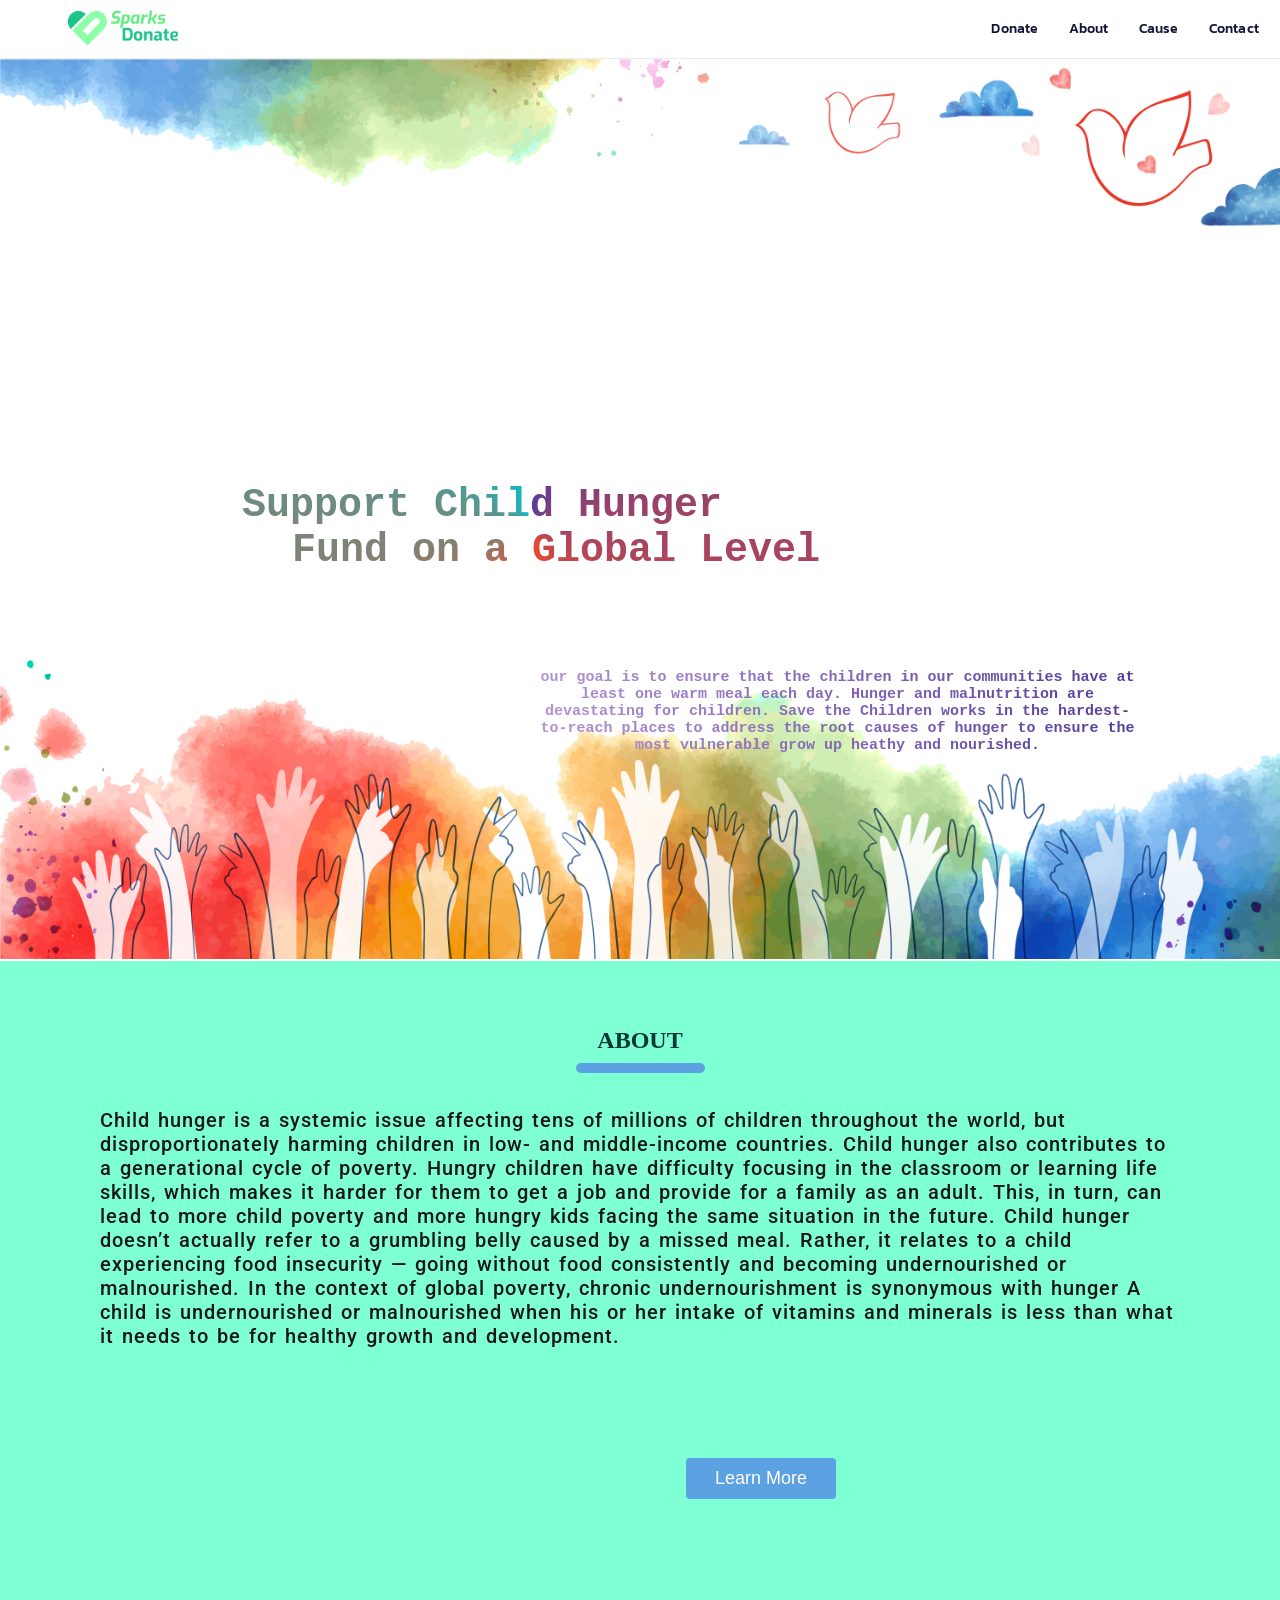
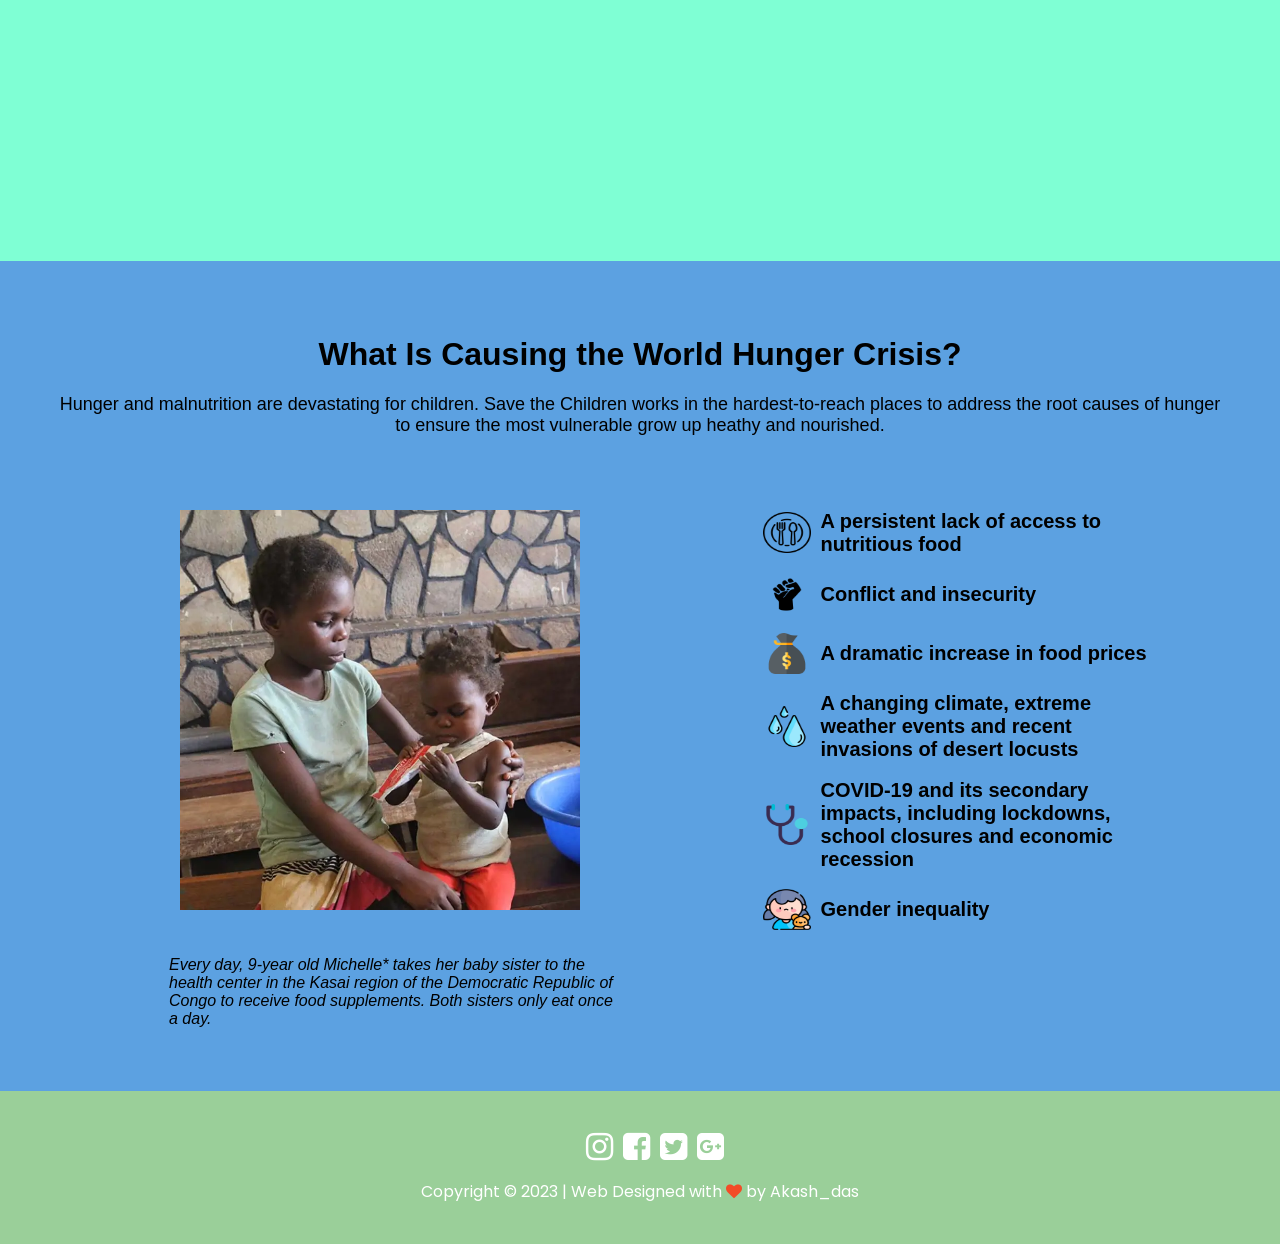
<file: index.html>
{% load static %}

<!DOCTYPE html>
<html>

<head>
    <title>The Sparks Foundation Donation</title>

    <!-- Main stylesheet link for the index page -->
    <link rel="stylesheet" href="assets/css/index.css">

    <!-- Fontawesome icon links -->
    <link rel="stylesheet" href="assets/font-awesome/css/font-awesome.min.css">

    <!-- Google fonts links -->
    <link rel="preconnect" href="https://fonts.googleapis.com">
    <link rel="preconnect" href="https://fonts.gstatic.com" crossorigin>
    <link href="https://fonts.googleapis.com/css2?family=Poppins:wght@500&display=swap" rel="stylesheet">
    <link href="https://fonts.googleapis.com/css2?family=Kanit:wght@500&display=swap" rel="stylesheet">
    <link href="https://fonts.googleapis.com/css2?family=Roboto&display=swap" rel="stylesheet">
</head>

<body>
    <!-- Nabar section starts here -->
    <div class="fixed-header">
        <div class="container">
            <a href="#">
                <img class="logo" src="assets/images/logo.png" alt="logo">
            </a>
            <nav class="nav-bars">
                <ul class="nav-bar-items">
                    <li>
                        <a href="#donate"><span>Donate</span></a>
                    </li>
                    <li>
                        <a href="#about"><span>About</span></a>
                    </li>
                    <li>
                        <a href="#cause"><span>Cause</span></a>
                    </li>
                    <li>
                        <a href="#contact"><span>Contact</span></a>
                    </li>
                </ul>
            </nav>
        </div>
    </div>

    <!-- main head of the webite, provides basic info -->
    <header style="background-image: url('assets/images/donation.jpg')">
        <div class="" id="donate">
            <div class="row">
                <div class="col-lg-10 mx-auto">
                    <h1 class="text-uppercase">
                        <strong>Support Child Hunger</strong><br>
                        <strong style="padding-left: 50px;">Fund on a Global Level</strong>
                    </h1>
                </div>
            </div>
            <div class="span-p">
                <p class="">
                    <span>our goal is to ensure that the children in our communities have at least one warm meal each
                        day. Hunger and malnutrition are devastating for children. Save the Children works in the
                        hardest-to-reach places to address the root causes of hunger to ensure the most vulnerable grow
                        up heathy and nourished.</span>
                </p>

                <!-- Manage Razorpay Payment Processing-->
                <form>
                    <script src="https://checkout.razorpay.com/v1/payment-button.js"
                        data-payment_button_id="pl_MaUdxf0BBPGOtk" async> </script>
                </form>
            </div>
        </div>
    </header>

    <!-- Website is devided into four sections, each section defines unique features -->
    <!-- Donate section -->
    <section id="about" class="bg-primary">
        <div class="container-about">
            <div class="about-para">
                <h2 class="section-heading" style="color: #053737">ABOUT</h2>
                <hr class="light my-4" />

                <!-- About section main article -->
                <article>
                    <p class="text-faded mb-4 about-text">
                        Child hunger is a systemic issue affecting tens of millions of children throughout the world,
                        but disproportionately harming children in low- and middle-income countries.

                        Child hunger also contributes to a generational cycle of poverty. Hungry children have
                        difficulty focusing in the classroom or learning life skills, which makes it harder for them to
                        get a job and provide for a family as an adult. This, in turn, can lead to more child poverty
                        and more hungry kids facing the same situation in the future.

                        Child hunger doesn’t actually refer to a grumbling belly caused by a missed meal. Rather, it
                        relates to a child experiencing food insecurity — going without food consistently and becoming
                        undernourished or malnourished. In the context of global poverty, chronic undernourishment is
                        synonymous with hunger

                        A child is undernourished or malnourished when his or her intake of vitamins and minerals is
                        less than what it needs to be for healthy growth and development.
                    </p>
                </article>
                <br><br>

                <!-- Know more about child hunger:  Button link -->
                <a href="https://www.unicef.org/press-releases/global-hunger-crisis-pushing-one-child-severe-malnutrition-every-minute-15-crisis"
                    target="_blank">
                    <button><span>Learn More</span></button>
                </a>

            </div>
        </div>

    </section>

    <!-- Cause Section -->
    <section id="cause" class="cause-section">
        <div class="section__container">
            <div class="textarea parbase">
                <h2 class="heading--small text--no-case text--center"><a id="cause"></a>What Is Causing the World Hunger
                    Crisis?
                </h2>

                <div class="text--center">Hunger and malnutrition are devastating for children. Save the Children works
                    in the hardest-to-reach places to address the root causes of hunger to ensure the most vulnerable
                    grow up heathy and nourished.
                </div>
            </div>

            <div class="columncontrol parbase">

                <div class="column__row--2">
                    <div class="column" data-s-region-id="Grid|Main|Region 3 of 6|Grid 1 of 2|">
                        <div>
                            <div class="responsiveimage parbase section">
                                <div>
                                    <picture>
                                        <img class="child"
                                            alt="A 9-year old girl sits with her baby sister who eats a food supplement on the floor of a home in DRC."
                                            src="assets/images/child.webp" width="400" height="400" loading="lazy" />
                                    </picture>
                                </div>
                            </div>

                            <!-- Explain the image -->
                            <div class="textarea parbase section">

                                <p><em class="img-description">Every day, 9-year old Michelle* takes her baby sister to
                                        the health center in the
                                        Kasai region of the Democratic Republic of Congo to receive food supplements.
                                        Both sisters only eat once a day.
                                    </em>
                                </p>
                            </div>
                        </div>
                    </div>

                    <!-- Main causes of child hunger section manages -->
                    <div class="column" data-s-region-id="Grid|Main|Region 3 of 6|Grid 2 of 2|">
                        <div>
                            <div class="infographiclist parbase section">

                                <ul class="summary__list--vertical">
                                    <li class="summary">
                                        <span class="summary__circle"><img src="assets/images/dish.png"
                                                class="summary__icon icon" loading="lazy" /></span>
                                        <span class="summary__text">A persistent lack of access to nutritious
                                            food</span>
                                    </li>

                                    <li class="summary">
                                        <span class="summary__circle"><img src="assets/images/protest.png"
                                                class="summary__icon icon" loading="lazy" /></span>
                                        <span class="summary__text">Conflict and insecurity</span>
                                    </li>

                                    <li class="summary">
                                        <span class="summary__circle"><img src="assets/images/money-bag.png"
                                                class="summary__icon icon" loading="lazy" /></span>
                                        <span class="summary__text">A dramatic increase in food prices</span>
                                    </li>

                                    <li class="summary">
                                        <span class="summary__circle"><img src="assets/images/water.png"
                                                class="summary__icon icon" loading="lazy" /></span>
                                        <span class="summary__text">A changing climate, extreme weather events and
                                            recent invasions of desert locusts</span>
                                    </li>

                                    <li class="summary">
                                        <span class="summary__circle"><img src="assets/images/stethoscope.png"
                                                class="summary__icon icon" loading="lazy" /></span>
                                        <span class="summary__text">COVID-19 and its secondary impacts, including
                                            lockdowns, school closures and economic recession</span>
                                    </li>

                                    <li class="summary">
                                        <span class="summary__circle"><img src="assets/images/refugee.png"
                                                class="summary__icon icon" loading="lazy" /></span>
                                        <span class="summary__text">Gender inequality</span>
                                    </li>
                                </ul>
                            </div>
                        </div>
                    </div>
                </div>
            </div>
        </div>
    </section>

    <!-- Footer section -->
    <section id="contact" class="foot-sec">
        <div class="footer">

            <!-- Social links -->
            <ul class="footer-items">
                <li>
                    <a href="https://www.instagram.com/" target="_blank"></i><i class="fa fa-instagram fa-2x fa-color" aria-hidden="true"></i></a>
                </li>
                <li>
                    <a href="https://www.facebook.com/" target="_blank"><i class="fa fa-facebook-square fa-2x fa-color" aria-hidden="true"></i></a>
                </li>
                <li>
                    <a href="https://twitter.com/home" target="_blank"><i class="fa fa-twitter-square fa-2x fa-color" aria-hidden="true"></i></a>
                </li>
                <li>
                    <a href="#"><i class="fa fa-google-plus-square fa-2x fa-color" aria-hidden="true"></i></a>
                </li>
            </ul>

            <!-- Website owner information -->
            <p class="copyright">
                Copyright &copy; 2023 | Web Designed with <i class="fa fa-heart" aria-hidden="true"></i> by Akash_das
            </p>
        </div>
    </section>

</body>

</html>
</file>
<file: assets/css/index.css>
body {
    margin: 0px;
}

html {
    scroll-behavior: smooth;
}

.fixed-header {
    overflow: hidden;
    background-color: #fff;
    padding: 4px;
    position: fixed;
    top: 0px;
    width: 100%;
    border-bottom: 0.0625rem solid #ebeaeb;
    z-index: 100;
}

.container {
    display: flex;
    align-items: center;
    justify-content: space-between;
    height: 50px;
    max-width: 100rem;
    margin: 0 auto;
}

.nav-bars {
    text-align: right;
    padding: 10px;
    display: flex;

}

.nav-bar-items {
    display: flex;
    align-items: center;
    position: relative;
    list-style: none;
    font-family: 'Kanit', sans-serif;
    font-weight: 400;
    letter-spacing: 5px;
}

.nav-bar-items a {
    display: block;
    color: #111439;
    letter-spacing: .0125rem;
    text-decoration: none;
    line-height: 1;
    font-size: .875rem;
    font-weight: 500;
    padding: 0.625rem 0.9375rem;
    border-radius: 0.3125rem;
    cursor: pointer;
}

.nav-bar-items a:hover {
    background-image: conic-gradient(#553c9a, #ee4b2b, #00c2cb);
    color: transparent;
    background-clip: text;
    -webkit-background-clip: text;
}

.logo {
    padding-left: 50px;
    width: 147px;
}

header {
    width: 100%;
    height: 100%;
    background-size: 100% 100%;
    margin-top: 41px;
}

.row {
    position: absolute;
    right: 460px;
    bottom: 300px;

}

.row h1 {
    font-family: monospace;
    font-size: 40px;
    font-weight: 600;
    background-image: conic-gradient(#553c9a, #ee4b2b, #00c2cb);
    color: transparent;
    background-clip: text;
    -webkit-background-clip: text;
    transition: transform .4s;
}
.row h1:hover{
    transform: scale(1.3);
}

.span-p {
    text-align: center;
    position: absolute;
    right: 145px;
    width: 595px;
    bottom: 130px;
}

.span-p p {
    font-family: monospace;
    font-size: 15px;
    font-weight: bold;
    background-image: linear-gradient(to left, #553c9a, #b393d3);
    color: transparent;
    background-clip: text;
    -webkit-background-clip: text;
}

.bg-primary {
    margin-top: 18.75px;
}

.about-para {
    background-color: aquamarine;
    margin-top: -18px;
    height: 100%;
}

.section-heading {
    color: #053737;
    text-align: center;
    position: relative;
    top: 66px;
}

hr {
    border: 5px solid #5ca1e1;
    border-radius: 5px;
    width: 119px;
    position: relative;
    top: 55px;
}

.about-text{
    color: #181816;
    font-family: 'Roboto', sans-serif;
    font-weight: 500;
    font-size: 20px;
    letter-spacing: 1px;
    word-spacing: 2px;
}

article {
    text-align: left;
    margin-top: 90px;
    margin-left: 100px;
    margin-right: 100px;
}

button {
    border-radius: 4px;
    background-color: #5ca1e1;
    border: none;
    color: #fff;
    text-align: center;
    font-size: 18px;
    padding: 10px;
    width: 150px;
    transition: all 0.5s;
    cursor: pointer;
    margin: 36px;
    left: 650px;
    bottom: -18px;
}

button{
    cursor: pointer;
    display: inline-block;
    position: relative;
    transition: 0.5s;
}

button:after {
    content: '»';
    position: absolute;
    opacity: 0;  
    top: 9.5px;
    right: -20px;
    transition: 0.5s;
}

button:hover{
    padding-right: 24px;
    padding-left:8px;
}
  
button:hover:after {
    opacity: 1;
    right: 10px;
}

.btn:hover {
    background-color: #05c7f3;
}

.cause-section {
    background-color: #5ca1e1;
    padding: 24pxs;
}

.section__container {
    margin-left: auto;
    margin-right: auto;
    max-width: 1170px;
    width: 96%;
}

h2.heading--small {
    font-size: 2rem;
    line-height: 2rem;
}

.text--no-case {
    text-transform: none;
}

.text--center {
    text-align: center;
    font-size: 18px;
    font-family: "Lato", Helvetica, sans-serif;
}

.parbase {
    padding-top: 77px;
}

.parbase h2 {
    font-family: "Oswald-Medium", Arial, "Helvetica Neue", Helvetica, sans-serif;
    margin-bottom: 24px;
    margin-top: 0px;
}

.section__container>*:last-child {
    margin-top: -80px;
}

.column__row--2 {
    display: flex;
    -ms-flex-wrap: wrap;
    flex-wrap: nowrap;
    -webkit-box-pack: justify;
    -ms-flex-pack: justify;
    justify-content: space-between;
}

.summary__list--vertical {
    list-style: none;
    margin: 0;
    padding: 0;
    margin-left: 37px;
}

.summary__list--vertical .summary {
    margin-bottom: 18px;
    text-align: left;
    width: 100%;
    margin-left: 20px;
}

.summary {
    -webkit-box-align: center;
    -ms-flex-align: center;
    align-items: center;
    display: -webkit-box;
    display: -ms-flexbox;
    display: flex;
}

.img-description{
    font-family: 'Mukta', sans-serif;
    display: block;
    position: relative;
    bottom: 47px;
    left: 114px;
    width: 70%;
}

.icon {
    width: 48px;
    height: 41px;
}

.summary__list--vertical .summary__text {
    font-weight: bold;
    width: 70%;
    font-size: 20px;
    font-family: "Lato", Helvetica, sans-serif;
}

.summary__text {
    max-width: 100%;
    padding: 0 10px;
}

.child {
    margin-left: auto;
    display: block;
    margin-right: auto;
}

.foot-sec {
    background-color: #9acf99;
    padding: 24px;
}

.footer {
    left: 0;
    bottom: 0;
    width: 100%;
    color: white;
    text-align: center;
}

.footer-items {
    display: flex;
    align-items: center;
    position: relative;
    list-style: none;
    justify-content: center;
}

.footer-items li {
    padding-right: 10px;
}

.footer-items li a {
    text-decoration: none;
}

.fa-color {
    color: white;
    transition: transform .4s;
}

.fa-color:hover {
    color: #bffe41;
    transform: scale(1.3);
}

.fa-heart {
    color: rgb(243, 76, 39);
    transition: transform .4s;
}

.fa-heart:hover {
    transform: scale(1.3);
}
.copyright{
    font-family: 'Poppins', sans-serif;
}
</file>
